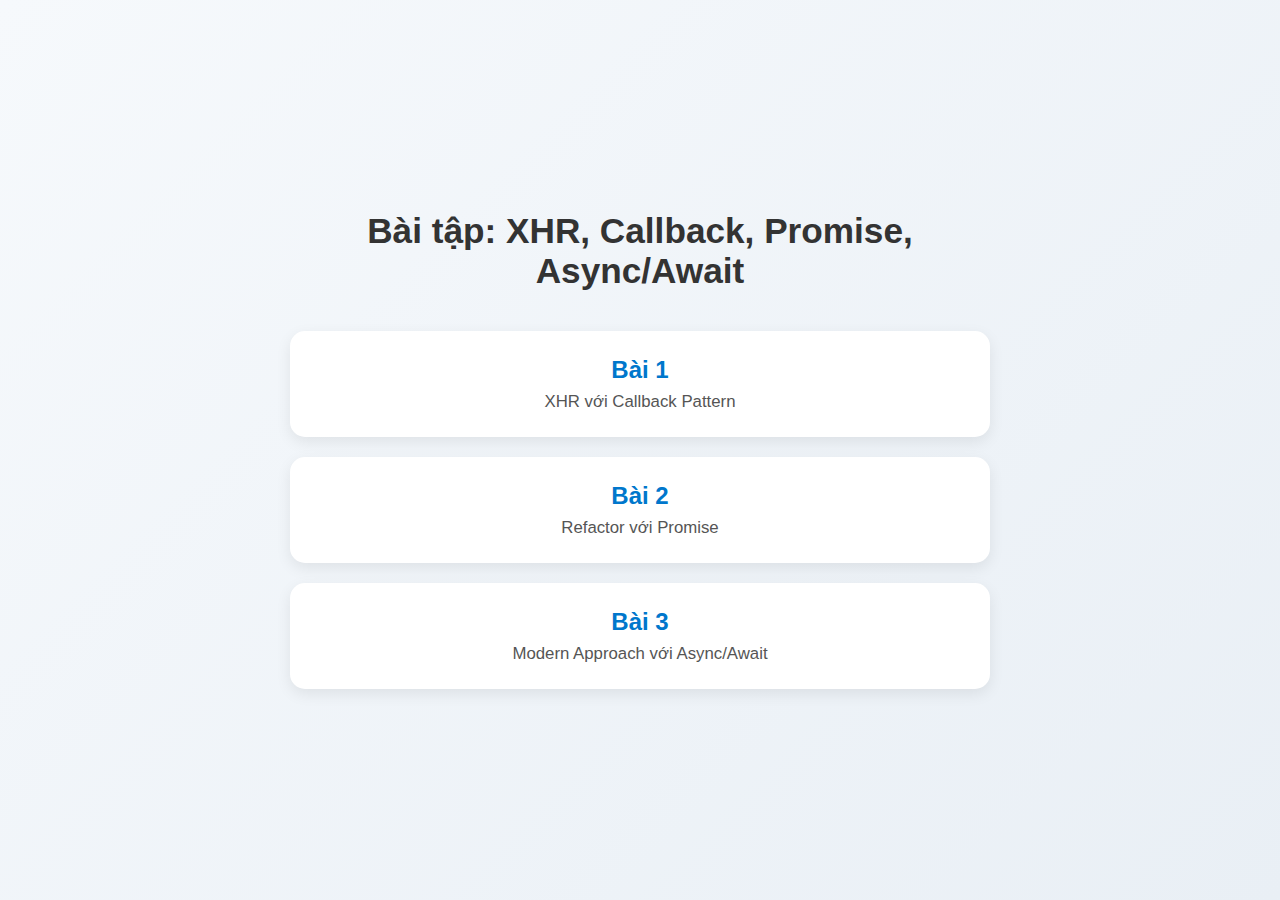
<file: index.html>
<!DOCTYPE html>
<html lang="en">
  <head>
    <meta charset="UTF-8" />
    <meta name="viewport" content="width=device-width, initial-scale=1.0" />
    <title>Bài tập: XHR, Callback, Promise, Async/Await</title>
    <link rel="stylesheet" href="./style.css" />
  </head>
  <body>
    <div class="container">
      <h1 class="title">Bài tập: XHR, Callback, Promise, Async/Await</h1>
      <div class="link-list">
        <a href="./bai1-xhr-callback" class="link-card">
          <h2>Bài 1</h2>
          <p>XHR với Callback Pattern</p>
        </a>
        <a href="./bai2-promise" class="link-card">
          <h2>Bài 2</h2>
          <p>Refactor với Promise</p>
        </a>
        <a href="./bai3-async-await" class="link-card">
          <h2>Bài 3</h2>
          <p>Modern Approach với Async/Await</p>
        </a>
      </div>
    </div>

    <script src="./main.js"></script>
  </body>
</html>
</file>
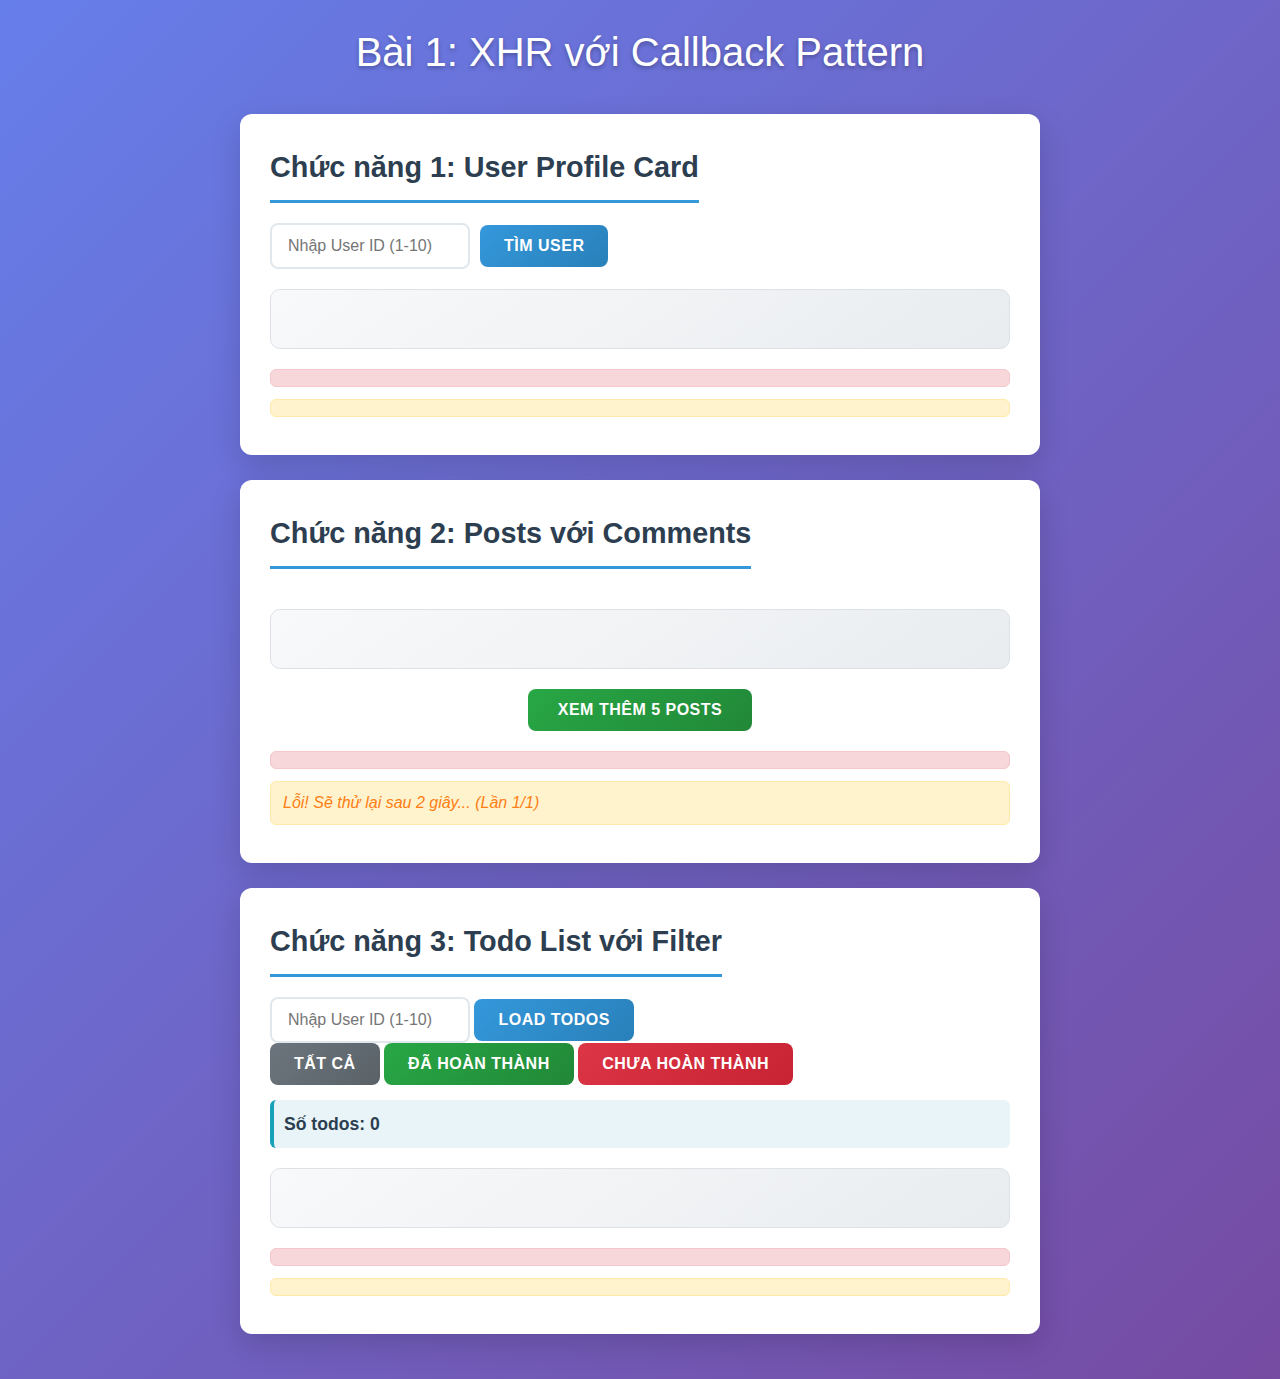
<file: bai1-xhr-callback/index.html>
<!DOCTYPE html>
<html lang="en">
  <head>
    <meta charset="UTF-8" />
    <meta name="viewport" content="width=device-width, initial-scale=1.0" />
    <link rel="stylesheet" href="./style.css" />
    <title>Bài 1: XHR với Callback Pattern</title>
  </head>
  <body>
    <h1>Bài 1: XHR với Callback Pattern</h1>

    <div class="section">
      <h2>Chức năng 1: User Profile Card</h2>
      <form>
        <input
          class="user-id-input"
          type="number"
          min="1"
          max="10"
          step="1"
          placeholder="Nhập User ID (1-10)"
        />
        <button type="button" class="find-user">Tìm User</button>
      </form>
      <div class="user-result">
        <div class="user-name"></div>
        <div class="user-email"></div>
        <div class="user-phone"></div>
        <div class="user-website"></div>
        <div class="user-company"></div>
        <div class="user-address"></div>
      </div>
      <div class="find-user-error error"></div>
      <div class="find-user-retry retry-info"></div>
    </div>

    <div class="section">
      <h2>Chức năng 2: Posts với Comments</h2>
      <div class="posts-list"></div>
      <button type="button" class="load-more-btn">Xem thêm 5 posts</button>
      <div class="post-error error"></div>
      <div class="post-retry retry-info"></div>
    </div>

    <div class="section">
      <h2>Chức năng 3: Todo List với Filter</h2>
      <div>
       <div>
          <input
            class="user-id-input-todo"
            type="number"
            min="1"
            max="10"
            step="1"
            placeholder="Nhập User ID (1-10)"
          />
          <button type="button" class="load-todo-btn">Load todos</button>
       </div>
       <div>
          <button type="button" class="all-todo-btn">Tất cả</button>
          <button type="button" class="complete-todo-btn">Đã hoàn thành</button>
          <button type="button" class="incomplete-todo-btn">
            Chưa hoàn thành
          </button>
       </div>
      </div>
      <div>
        <div class="number-todo">Số todos: 0</div>
        <div class="todo-list"></div>
      </div>
      <div class="todo-error error"></div>
      <div class="todo-retry retry-info"></div>
    </div>

    <div class="loading-overlay" style="display: none">
      <div class="loading-text">Đang tải...</div>
    </div>

    <script src="./app.js"></script>
  </body>
</html>
</file>
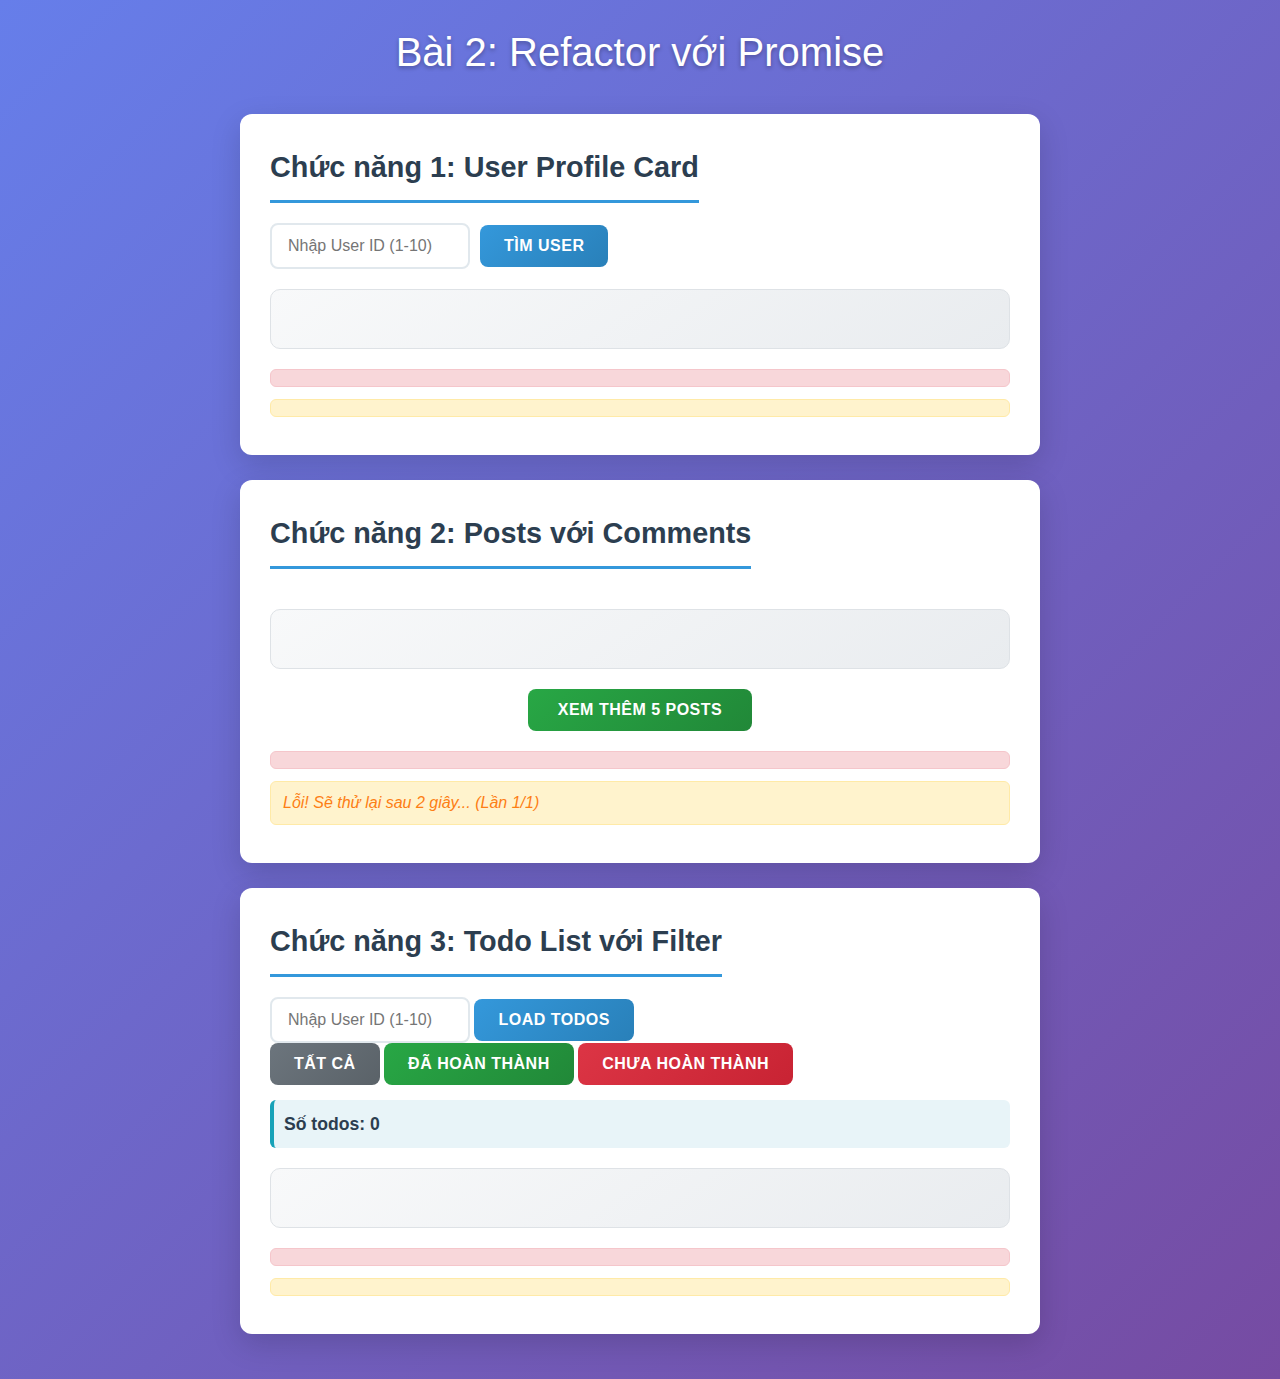
<file: bai2-promise/index.html>
<!DOCTYPE html>
<html lang="en">
  <head>
    <meta charset="UTF-8" />
    <meta name="viewport" content="width=device-width, initial-scale=1.0" />
    <link rel="stylesheet" href="./style.css" />
    <title>Bài 2: Refactor với Promise</title>
  </head>
  <body>
    <h1>Bài 2: Refactor với Promise</h1>

    <div class="section">
      <h2>Chức năng 1: User Profile Card</h2>
      <form>
        <input
          class="user-id-input"
          type="number"
          min="1"
          max="10"
          step="1"
          placeholder="Nhập User ID (1-10)"
        />
        <button type="button" class="find-user">Tìm User</button>
      </form>
      <div class="user-result">
        <div class="user-name"></div>
        <div class="user-email"></div>
        <div class="user-phone"></div>
        <div class="user-website"></div>
        <div class="user-company"></div>
        <div class="user-address"></div>
      </div>
      <div class="find-user-error error"></div>
      <div class="find-user-retry retry-info"></div>
    </div>

    <div class="section">
      <h2>Chức năng 2: Posts với Comments</h2>
      <div class="posts-list"></div>
      <button type="button" class="load-more-btn">Xem thêm 5 posts</button>
      <div class="post-error error"></div>
      <div class="post-retry retry-info"></div>
    </div>

    <div class="section">
      <h2>Chức năng 3: Todo List với Filter</h2>
      <div>
       <div>
          <input
            class="user-id-input-todo"
            type="number"
            min="1"
            max="10"
            step="1"
            placeholder="Nhập User ID (1-10)"
          />
          <button type="button" class="load-todo-btn">Load todos</button>
       </div>
       <div>
          <button type="button" class="all-todo-btn">Tất cả</button>
          <button type="button" class="complete-todo-btn">Đã hoàn thành</button>
          <button type="button" class="incomplete-todo-btn">
            Chưa hoàn thành
          </button>
       </div>
      </div>
      <div>
        <div class="number-todo">Số todos: 0</div>
        <div class="todo-list"></div>
      </div>
      <div class="todo-error error"></div>
      <div class="todo-retry retry-info"></div>
    </div>

    <div class="loading-overlay" style="display: none">
      <div class="loading-text">Đang tải...</div>
    </div>

    <script src="./app.js"></script>
  </body>
</html>
</file>
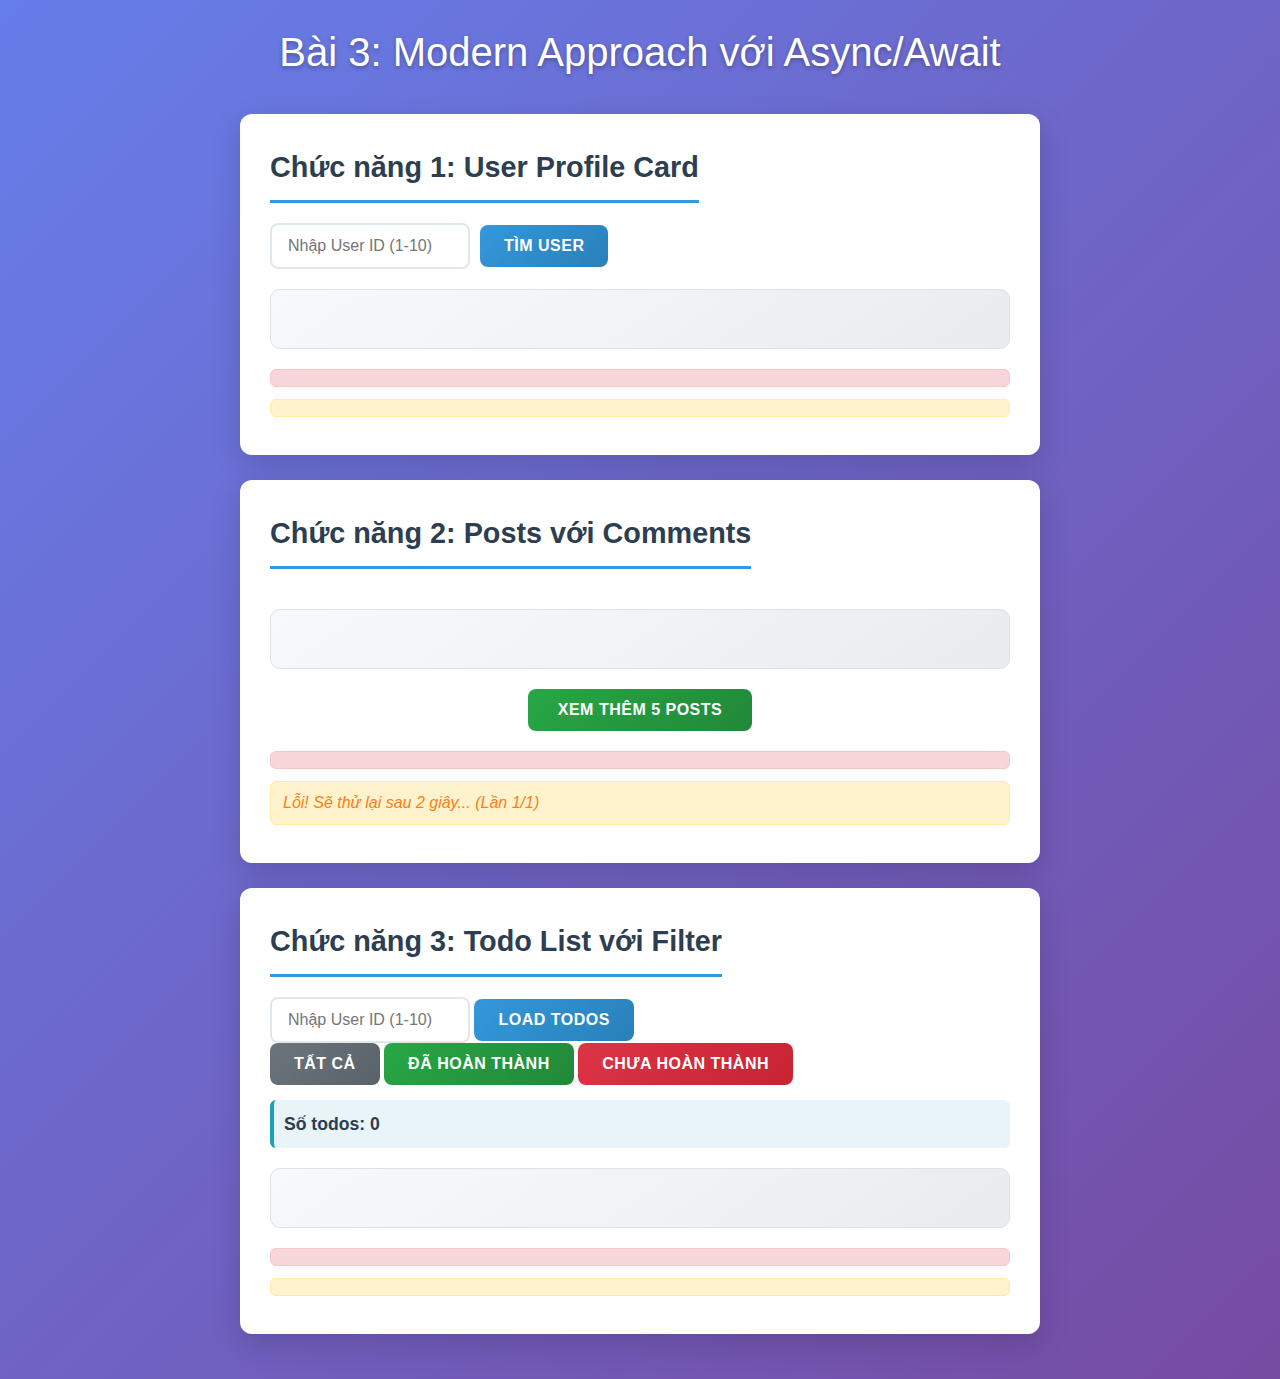
<file: bai3-async-await/index.html>
<!DOCTYPE html>
<html lang="en">
  <head>
    <meta charset="UTF-8" />
    <meta name="viewport" content="width=device-width, initial-scale=1.0" />
    <link rel="stylesheet" href="./style.css" />
    <title>Bài 3: Modern Approach với Async/Await</title>
  </head>
  <body>
    <h1>Bài 3: Modern Approach với Async/Await</h1>

    <div class="section">
      <h2>Chức năng 1: User Profile Card</h2>
      <form>
        <input
          class="user-id-input"
          type="number"
          min="1"
          max="10"
          step="1"
          placeholder="Nhập User ID (1-10)"
        />
        <button type="button" class="find-user">Tìm User</button>
      </form>
      <div class="user-result">
        <div class="user-name"></div>
        <div class="user-email"></div>
        <div class="user-phone"></div>
        <div class="user-website"></div>
        <div class="user-company"></div>
        <div class="user-address"></div>
      </div>
      <div class="find-user-error error"></div>
      <div class="find-user-retry retry-info"></div>
    </div>

    <div class="section">
      <h2>Chức năng 2: Posts với Comments</h2>
      <div class="posts-list"></div>
      <button type="button" class="load-more-btn">Xem thêm 5 posts</button>
      <div class="post-error error"></div>
      <div class="post-retry retry-info"></div>
    </div>

    <div class="section">
      <h2>Chức năng 3: Todo List với Filter</h2>
      <div>
       <div>
          <input
            class="user-id-input-todo"
            type="number"
            min="1"
            max="10"
            step="1"
            placeholder="Nhập User ID (1-10)"
          />
          <button type="button" class="load-todo-btn">Load todos</button>
       </div>
       <div>
          <button type="button" class="all-todo-btn">Tất cả</button>
          <button type="button" class="complete-todo-btn">Đã hoàn thành</button>
          <button type="button" class="incomplete-todo-btn">
            Chưa hoàn thành
          </button>
       </div>
      </div>
      <div>
        <div class="number-todo">Số todos: 0</div>
        <div class="todo-list"></div>
      </div>
      <div class="todo-error error"></div>
      <div class="todo-retry retry-info"></div>
    </div>

    <div class="loading-overlay" style="display: none">
      <div class="loading-text">Đang tải...</div>
    </div>

    <script src="./app.js"></script>
  </body>
</html>
</file>
<file: style.css>
* {
  box-sizing: border-box;
  margin: 0;
  padding: 0;
  font-family: 'Segoe UI', Tahoma, Geneva, Verdana, sans-serif;
}

body {
  background: linear-gradient(135deg, #f6f9fc, #e9eff5);
  min-height: 100vh;
  display: flex;
  justify-content: center;
  align-items: center;
}

.container {
  max-width: 700px;
  width: 90%;
  text-align: center;
}

.title {
  margin-bottom: 40px;
  font-size: 2.2rem;
  color: #333;
}

.link-list {
  display: flex;
  flex-direction: column;
  gap: 20px;
}

.link-card {
  display: block;
  text-decoration: none;
  background: white;
  border-radius: 15px;
  padding: 25px;
  box-shadow: 0 5px 15px rgba(0,0,0,0.08);
  transition: transform 0.2s ease, box-shadow 0.2s ease;
}

.link-card:hover {
  transform: translateY(-4px);
  box-shadow: 0 8px 20px rgba(0,0,0,0.15);
}

.link-card h2 {
  color: #0077cc;
  margin-bottom: 8px;
}

.link-card p {
  color: #555;
  font-size: 1.05rem;
}
</file>
<file: bai1-xhr-callback/style.css>
* {
  margin: 0;
  padding: 0;
  box-sizing: border-box;
}

body {
  font-family: -apple-system, BlinkMacSystemFont, "Segoe UI", Roboto,
    "Helvetica Neue", Arial, sans-serif;
  padding: 20px;
  background: linear-gradient(135deg, #667eea 0%, #764ba2 100%);
  min-height: 100vh;
  line-height: 1.6;
  color: #333;
}

h1 {
  text-align: center;
  color: white;
  margin-bottom: 30px;
  font-size: 2.5rem;
  text-shadow: 0 2px 4px rgba(0, 0, 0, 0.3);
  font-weight: 300;
}

.section {
  background: white;
  margin: 25px auto;
  max-width: 800px;
  padding: 30px;
  border-radius: 12px;
  box-shadow: 0 10px 30px rgba(0, 0, 0, 0.15);
  transition: transform 0.3s ease, box-shadow 0.3s ease;
}

.section:hover {
  transform: translateY(-2px);
  box-shadow: 0 15px 40px rgba(0, 0, 0, 0.2);
}

.section h2 {
  color: #2c3e50;
  margin-bottom: 20px;
  font-size: 1.8rem;
  font-weight: 600;
  border-bottom: 3px solid #3498db;
  padding-bottom: 10px;
  display: inline-block;
}

/* Form styling */
form {
  display: flex;
  flex-wrap: wrap;
  gap: 10px;
  align-items: center;
  margin-bottom: 20px;
}

input {
  padding: 12px 16px;
  border: 2px solid #e1e8ed;
  border-radius: 8px;
  font-size: 16px;
  transition: all 0.3s ease;
  min-width: 200px;
}

input:focus {
  outline: none;
  border-color: #3498db;
  box-shadow: 0 0 0 3px rgba(52, 152, 219, 0.1);
}

button {
  padding: 12px 24px;
  border: none;
  border-radius: 8px;
  background: linear-gradient(135deg, #3498db, #2980b9);
  color: white;
  cursor: pointer;
  font-size: 16px;
  font-weight: 600;
  transition: all 0.3s ease;
  text-transform: uppercase;
  letter-spacing: 0.5px;
}

button:hover {
  background: linear-gradient(135deg, #2980b9, #1f648b);
  transform: translateY(-1px);
  box-shadow: 0 5px 15px rgba(52, 152, 219, 0.4);
}

button:active {
  transform: translateY(0);
}

/* Container styling */
.user-result,
.posts-list,
.todo-list {
  margin: 20px 0;
  padding: 20px;
  background: linear-gradient(145deg, #f8f9fa, #e9ecef);
  border-radius: 10px;
  border: 1px solid #dee2e6;
  min-height: 60px;
}

/* Post styling */
[class*="post-id-"] {
  margin: 15px 0;
  padding: 20px;
  border: none;
  border-radius: 10px;
  background: white;
  box-shadow: 0 4px 15px rgba(0, 0, 0, 0.08);
  transition: all 0.3s ease;
  border-left: 4px solid #3498db;
}

[class*="post-id-"]:hover {
  transform: translateY(-2px);
  box-shadow: 0 8px 25px rgba(0, 0, 0, 0.15);
}

[class*="post-id-"] div {
  margin: 8px 0;
}

.post-title {
  font-weight: 600;
  font-size: 1.1rem;
  color: #2c3e50;
}

.post-body {
  color: #555;
  line-height: 1.6;
  margin: 12px 0;
}

/* Comments styling */
.comments {
  margin-top: 15px;
  padding: 15px;
  background: linear-gradient(145deg, #e3f2fd, #bbdefb);
  border-radius: 8px;
  border-left: 4px solid #2196f3;
}

.comment {
  margin: 8px 0;
  padding: 10px;
  background: white;
  border-radius: 6px;
  font-size: 14px;
  box-shadow: 0 2px 8px rgba(0, 0, 0, 0.05);
  border-left: 3px solid #81c784;
}

.comment-userinfo {
  font-weight: 700;
  margin-bottom: 12px;
  color: #1565c0;
  font-size: 15px;
}

.comment-btn {
  background: linear-gradient(135deg, #4caf50, #388e3c);
  font-size: 14px;
  padding: 8px 16px;
  margin-top: 10px;
}

.comment-btn:hover {
  background: linear-gradient(135deg, #388e3c, #2e7d32);
}

/* Todo styling */
.todo-completed {
  background: linear-gradient(145deg, #d4edda, #c3e6cb);
  border: none;
  border-left: 4px solid #28a745;
  margin: 8px 0;
  padding: 15px;
  border-radius: 8px;
  box-shadow: 0 2px 8px rgba(40, 167, 69, 0.1);
}

.todo-incomplete {
  background: linear-gradient(145deg, #f8d7da, #f5c6cb);
  border: none;
  border-left: 4px solid #dc3545;
  margin: 8px 0;
  padding: 15px;
  border-radius: 8px;
  box-shadow: 0 2px 8px rgba(220, 53, 69, 0.1);
}

/* Filter buttons */
.all-todo-btn {
  background: linear-gradient(135deg, #6c757d, #5a6268);
}

.complete-todo-btn {
  background: linear-gradient(135deg, #28a745, #218838);
}

.incomplete-todo-btn {
  background: linear-gradient(135deg, #dc3545, #c82333);
}

.load-more-btn {
  background: linear-gradient(135deg, #28a745, #218838);
  font-size: 16px;
  padding: 12px 30px;
  display: block;
  margin: 20px auto;
}

.load-more-btn:hover {
  background: linear-gradient(135deg, #218838, #1e7e34);
}

/* Error and retry messages */
.error {
  color: #dc3545;
  margin: 12px 0;
  font-weight: 600;
  padding: 8px 12px;
  background: #f8d7da;
  border: 1px solid #f5c6cb;
  border-radius: 6px;
}

.retry-info {
  color: #fd7e14;
  font-style: italic;
  margin: 8px 0;
  padding: 8px 12px;
  background: #fff3cd;
  border: 1px solid #ffeaa7;
  border-radius: 6px;
}

/* Loading overlay */
.loading-overlay {
  position: fixed;
  top: 0;
  left: 0;
  width: 100%;
  height: 100%;
  background: rgba(0, 0, 0, 0.7);
  display: flex;
  justify-content: center;
  align-items: center;
  z-index: 1000;
  backdrop-filter: blur(2px);
}

.loading-text {
  background: white;
  padding: 30px 40px;
  border-radius: 12px;
  font-size: 18px;
  font-weight: 600;
  color: #2c3e50;
  box-shadow: 0 10px 40px rgba(0, 0, 0, 0.3);
  animation: pulse 1.5s ease-in-out infinite alternate;
}

@keyframes pulse {
  from {
    transform: scale(1);
  }
  to {
    transform: scale(1.05);
  }
}

/* Todo controls */
.number-todo {
  font-weight: 600;
  color: #2c3e50;
  margin: 15px 0;
  font-size: 1.1rem;
  padding: 10px;
  background: #e8f4f8;
  border-radius: 6px;
  border-left: 4px solid #17a2b8;
}

/* Responsive design */
@media (max-width: 768px) {
  body {
    padding: 15px;
  }

  .section {
    padding: 20px;
    margin: 20px auto;
  }

  h1 {
    font-size: 2rem;
  }

  form {
    flex-direction: column;
    align-items: stretch;
  }

  input {
    min-width: auto;
  }

  button {
    width: 100%;
    margin: 5px 0;
  }
}
</file>
<file: bai2-promise/style.css>
* {
  margin: 0;
  padding: 0;
  box-sizing: border-box;
}

body {
  font-family: -apple-system, BlinkMacSystemFont, 'Segoe UI', Roboto, 'Helvetica Neue', Arial, sans-serif;
  padding: 20px;
  background: linear-gradient(135deg, #667eea 0%, #764ba2 100%);
  min-height: 100vh;
  line-height: 1.6;
  color: #333;
}

h1 {
  text-align: center;
  color: white;
  margin-bottom: 30px;
  font-size: 2.5rem;
  text-shadow: 0 2px 4px rgba(0,0,0,0.3);
  font-weight: 300;
}

.section {
  background: white;
  margin: 25px auto;
  max-width: 800px;
  padding: 30px;
  border-radius: 12px;
  box-shadow: 0 10px 30px rgba(0, 0, 0, 0.15);
  transition: transform 0.3s ease, box-shadow 0.3s ease;
}

.section:hover {
  transform: translateY(-2px);
  box-shadow: 0 15px 40px rgba(0, 0, 0, 0.2);
}

.section h2 {
  color: #2c3e50;
  margin-bottom: 20px;
  font-size: 1.8rem;
  font-weight: 600;
  border-bottom: 3px solid #3498db;
  padding-bottom: 10px;
  display: inline-block;
}

/* Form styling */
form {
  display: flex;
  flex-wrap: wrap;
  gap: 10px;
  align-items: center;
  margin-bottom: 20px;
}

input {
  padding: 12px 16px;
  border: 2px solid #e1e8ed;
  border-radius: 8px;
  font-size: 16px;
  transition: all 0.3s ease;
  min-width: 200px;
}

input:focus {
  outline: none;
  border-color: #3498db;
  box-shadow: 0 0 0 3px rgba(52, 152, 219, 0.1);
}

button {
  padding: 12px 24px;
  border: none;
  border-radius: 8px;
  background: linear-gradient(135deg, #3498db, #2980b9);
  color: white;
  cursor: pointer;
  font-size: 16px;
  font-weight: 600;
  transition: all 0.3s ease;
  text-transform: uppercase;
  letter-spacing: 0.5px;
}

button:hover {
  background: linear-gradient(135deg, #2980b9, #1f648b);
  transform: translateY(-1px);
  box-shadow: 0 5px 15px rgba(52, 152, 219, 0.4);
}

button:active {
  transform: translateY(0);
}

/* Container styling */
.user-result,
.posts-list,
.todo-list {
  margin: 20px 0;
  padding: 20px;
  background: linear-gradient(145deg, #f8f9fa, #e9ecef);
  border-radius: 10px;
  border: 1px solid #dee2e6;
  min-height: 60px;
}

/* Post styling */
[class*="post-id-"] {
  margin: 15px 0;
  padding: 20px;
  border: none;
  border-radius: 10px;
  background: white;
  box-shadow: 0 4px 15px rgba(0, 0, 0, 0.08);
  transition: all 0.3s ease;
  border-left: 4px solid #3498db;
}

[class*="post-id-"]:hover {
  transform: translateY(-2px);
  box-shadow: 0 8px 25px rgba(0, 0, 0, 0.15);
}

[class*="post-id-"] div {
  margin: 8px 0;
}

.post-title {
  font-weight: 600;
  font-size: 1.1rem;
  color: #2c3e50;
}

.post-body {
  color: #555;
  line-height: 1.6;
  margin: 12px 0;
}

/* Comments styling */
.comments {
  margin-top: 15px;
  padding: 15px;
  background: linear-gradient(145deg, #e3f2fd, #bbdefb);
  border-radius: 8px;
  border-left: 4px solid #2196f3;
}

.comment {
  margin: 8px 0;
  padding: 10px;
  background: white;
  border-radius: 6px;
  font-size: 14px;
  box-shadow: 0 2px 8px rgba(0, 0, 0, 0.05);
  border-left: 3px solid #81c784;
}

.comment-userinfo {
  font-weight: 700;
  margin-bottom: 12px;
  color: #1565c0;
  font-size: 15px;
}

.comment-btn {
  background: linear-gradient(135deg, #4caf50, #388e3c);
  font-size: 14px;
  padding: 8px 16px;
  margin-top: 10px;
}

.comment-btn:hover {
  background: linear-gradient(135deg, #388e3c, #2e7d32);
}

/* Todo styling */
.todo-completed {
  background: linear-gradient(145deg, #d4edda, #c3e6cb);
  border: none;
  border-left: 4px solid #28a745;
  margin: 8px 0;
  padding: 15px;
  border-radius: 8px;
  box-shadow: 0 2px 8px rgba(40, 167, 69, 0.1);
}

.todo-incomplete {
  background: linear-gradient(145deg, #f8d7da, #f5c6cb);
  border: none;
  border-left: 4px solid #dc3545;
  margin: 8px 0;
  padding: 15px;
  border-radius: 8px;
  box-shadow: 0 2px 8px rgba(220, 53, 69, 0.1);
}

/* Filter buttons */
.all-todo-btn {
  background: linear-gradient(135deg, #6c757d, #5a6268);
}

.complete-todo-btn {
  background: linear-gradient(135deg, #28a745, #218838);
}

.incomplete-todo-btn {
  background: linear-gradient(135deg, #dc3545, #c82333);
}

.load-more-btn {
  background: linear-gradient(135deg, #28a745, #218838);
  font-size: 16px;
  padding: 12px 30px;
  display: block;
  margin: 20px auto;
}

.load-more-btn:hover {
  background: linear-gradient(135deg, #218838, #1e7e34);
}

/* Error and retry messages */
.error {
  color: #dc3545;
  margin: 12px 0;
  font-weight: 600;
  padding: 8px 12px;
  background: #f8d7da;
  border: 1px solid #f5c6cb;
  border-radius: 6px;
}

.retry-info {
  color: #fd7e14;
  font-style: italic;
  margin: 8px 0;
  padding: 8px 12px;
  background: #fff3cd;
  border: 1px solid #ffeaa7;
  border-radius: 6px;
}

/* Loading overlay */
.loading-overlay {
  position: fixed;
  top: 0;
  left: 0;
  width: 100%;
  height: 100%;
  background: rgba(0, 0, 0, 0.7);
  display: flex;
  justify-content: center;
  align-items: center;
  z-index: 1000;
  backdrop-filter: blur(2px);
}

.loading-text {
  background: white;
  padding: 30px 40px;
  border-radius: 12px;
  font-size: 18px;
  font-weight: 600;
  color: #2c3e50;
  box-shadow: 0 10px 40px rgba(0, 0, 0, 0.3);
  animation: pulse 1.5s ease-in-out infinite alternate;
}

@keyframes pulse {
  from {
    transform: scale(1);
  }
  to {
    transform: scale(1.05);
  }
}

/* Todo controls */
.number-todo {
  font-weight: 600;
  color: #2c3e50;
  margin: 15px 0;
  font-size: 1.1rem;
  padding: 10px;
  background: #e8f4f8;
  border-radius: 6px;
  border-left: 4px solid #17a2b8;
}

/* Responsive design */
@media (max-width: 768px) {
  body {
    padding: 15px;
  }
  
  .section {
    padding: 20px;
    margin: 20px auto;
  }
  
  h1 {
    font-size: 2rem;
  }
  
  form {
    flex-direction: column;
    align-items: stretch;
  }
  
  input {
    min-width: auto;
  }
  
  button {
    width: 100%;
    margin: 5px 0;
  }
}
</file>
<file: bai3-async-await/style.css>
* {
  margin: 0;
  padding: 0;
  box-sizing: border-box;
}

body {
  font-family: -apple-system, BlinkMacSystemFont, 'Segoe UI', Roboto, 'Helvetica Neue', Arial, sans-serif;
  padding: 20px;
  background: linear-gradient(135deg, #667eea 0%, #764ba2 100%);
  min-height: 100vh;
  line-height: 1.6;
  color: #333;
}

h1 {
  text-align: center;
  color: white;
  margin-bottom: 30px;
  font-size: 2.5rem;
  text-shadow: 0 2px 4px rgba(0,0,0,0.3);
  font-weight: 300;
}

.section {
  background: white;
  margin: 25px auto;
  max-width: 800px;
  padding: 30px;
  border-radius: 12px;
  box-shadow: 0 10px 30px rgba(0, 0, 0, 0.15);
  transition: transform 0.3s ease, box-shadow 0.3s ease;
}

.section:hover {
  transform: translateY(-2px);
  box-shadow: 0 15px 40px rgba(0, 0, 0, 0.2);
}

.section h2 {
  color: #2c3e50;
  margin-bottom: 20px;
  font-size: 1.8rem;
  font-weight: 600;
  border-bottom: 3px solid #3498db;
  padding-bottom: 10px;
  display: inline-block;
}

/* Form styling */
form {
  display: flex;
  flex-wrap: wrap;
  gap: 10px;
  align-items: center;
  margin-bottom: 20px;
}

input {
  padding: 12px 16px;
  border: 2px solid #e1e8ed;
  border-radius: 8px;
  font-size: 16px;
  transition: all 0.3s ease;
  min-width: 200px;
}

input:focus {
  outline: none;
  border-color: #3498db;
  box-shadow: 0 0 0 3px rgba(52, 152, 219, 0.1);
}

button {
  padding: 12px 24px;
  border: none;
  border-radius: 8px;
  background: linear-gradient(135deg, #3498db, #2980b9);
  color: white;
  cursor: pointer;
  font-size: 16px;
  font-weight: 600;
  transition: all 0.3s ease;
  text-transform: uppercase;
  letter-spacing: 0.5px;
}

button:hover {
  background: linear-gradient(135deg, #2980b9, #1f648b);
  transform: translateY(-1px);
  box-shadow: 0 5px 15px rgba(52, 152, 219, 0.4);
}

button:active {
  transform: translateY(0);
}

/* Container styling */
.user-result,
.posts-list,
.todo-list {
  margin: 20px 0;
  padding: 20px;
  background: linear-gradient(145deg, #f8f9fa, #e9ecef);
  border-radius: 10px;
  border: 1px solid #dee2e6;
  min-height: 60px;
}

/* Post styling */
[class*="post-id-"] {
  margin: 15px 0;
  padding: 20px;
  border: none;
  border-radius: 10px;
  background: white;
  box-shadow: 0 4px 15px rgba(0, 0, 0, 0.08);
  transition: all 0.3s ease;
  border-left: 4px solid #3498db;
}

[class*="post-id-"]:hover {
  transform: translateY(-2px);
  box-shadow: 0 8px 25px rgba(0, 0, 0, 0.15);
}

[class*="post-id-"] div {
  margin: 8px 0;
}

.post-title {
  font-weight: 600;
  font-size: 1.1rem;
  color: #2c3e50;
}

.post-body {
  color: #555;
  line-height: 1.6;
  margin: 12px 0;
}

/* Comments styling */
.comments {
  margin-top: 15px;
  padding: 15px;
  background: linear-gradient(145deg, #e3f2fd, #bbdefb);
  border-radius: 8px;
  border-left: 4px solid #2196f3;
}

.comment {
  margin: 8px 0;
  padding: 10px;
  background: white;
  border-radius: 6px;
  font-size: 14px;
  box-shadow: 0 2px 8px rgba(0, 0, 0, 0.05);
  border-left: 3px solid #81c784;
}

.comment-userinfo {
  font-weight: 700;
  margin-bottom: 12px;
  color: #1565c0;
  font-size: 15px;
}

.comment-btn {
  background: linear-gradient(135deg, #4caf50, #388e3c);
  font-size: 14px;
  padding: 8px 16px;
  margin-top: 10px;
}

.comment-btn:hover {
  background: linear-gradient(135deg, #388e3c, #2e7d32);
}

/* Todo styling */
.todo-completed {
  background: linear-gradient(145deg, #d4edda, #c3e6cb);
  border: none;
  border-left: 4px solid #28a745;
  margin: 8px 0;
  padding: 15px;
  border-radius: 8px;
  box-shadow: 0 2px 8px rgba(40, 167, 69, 0.1);
}

.todo-incomplete {
  background: linear-gradient(145deg, #f8d7da, #f5c6cb);
  border: none;
  border-left: 4px solid #dc3545;
  margin: 8px 0;
  padding: 15px;
  border-radius: 8px;
  box-shadow: 0 2px 8px rgba(220, 53, 69, 0.1);
}

/* Filter buttons */
.all-todo-btn {
  background: linear-gradient(135deg, #6c757d, #5a6268);
}

.complete-todo-btn {
  background: linear-gradient(135deg, #28a745, #218838);
}

.incomplete-todo-btn {
  background: linear-gradient(135deg, #dc3545, #c82333);
}

.load-more-btn {
  background: linear-gradient(135deg, #28a745, #218838);
  font-size: 16px;
  padding: 12px 30px;
  display: block;
  margin: 20px auto;
}

.load-more-btn:hover {
  background: linear-gradient(135deg, #218838, #1e7e34);
}

/* Error and retry messages */
.error {
  color: #dc3545;
  margin: 12px 0;
  font-weight: 600;
  padding: 8px 12px;
  background: #f8d7da;
  border: 1px solid #f5c6cb;
  border-radius: 6px;
}

.retry-info {
  color: #fd7e14;
  font-style: italic;
  margin: 8px 0;
  padding: 8px 12px;
  background: #fff3cd;
  border: 1px solid #ffeaa7;
  border-radius: 6px;
}

/* Loading overlay */
.loading-overlay {
  position: fixed;
  top: 0;
  left: 0;
  width: 100%;
  height: 100%;
  background: rgba(0, 0, 0, 0.7);
  display: flex;
  justify-content: center;
  align-items: center;
  z-index: 1000;
  backdrop-filter: blur(2px);
}

.loading-text {
  background: white;
  padding: 30px 40px;
  border-radius: 12px;
  font-size: 18px;
  font-weight: 600;
  color: #2c3e50;
  box-shadow: 0 10px 40px rgba(0, 0, 0, 0.3);
  animation: pulse 1.5s ease-in-out infinite alternate;
}

@keyframes pulse {
  from {
    transform: scale(1);
  }
  to {
    transform: scale(1.05);
  }
}

/* Todo controls */
.number-todo {
  font-weight: 600;
  color: #2c3e50;
  margin: 15px 0;
  font-size: 1.1rem;
  padding: 10px;
  background: #e8f4f8;
  border-radius: 6px;
  border-left: 4px solid #17a2b8;
}

/* Responsive design */
@media (max-width: 768px) {
  body {
    padding: 15px;
  }
  
  .section {
    padding: 20px;
    margin: 20px auto;
  }
  
  h1 {
    font-size: 2rem;
  }
  
  form {
    flex-direction: column;
    align-items: stretch;
  }
  
  input {
    min-width: auto;
  }
  
  button {
    width: 100%;
    margin: 5px 0;
  }
}
</file>
